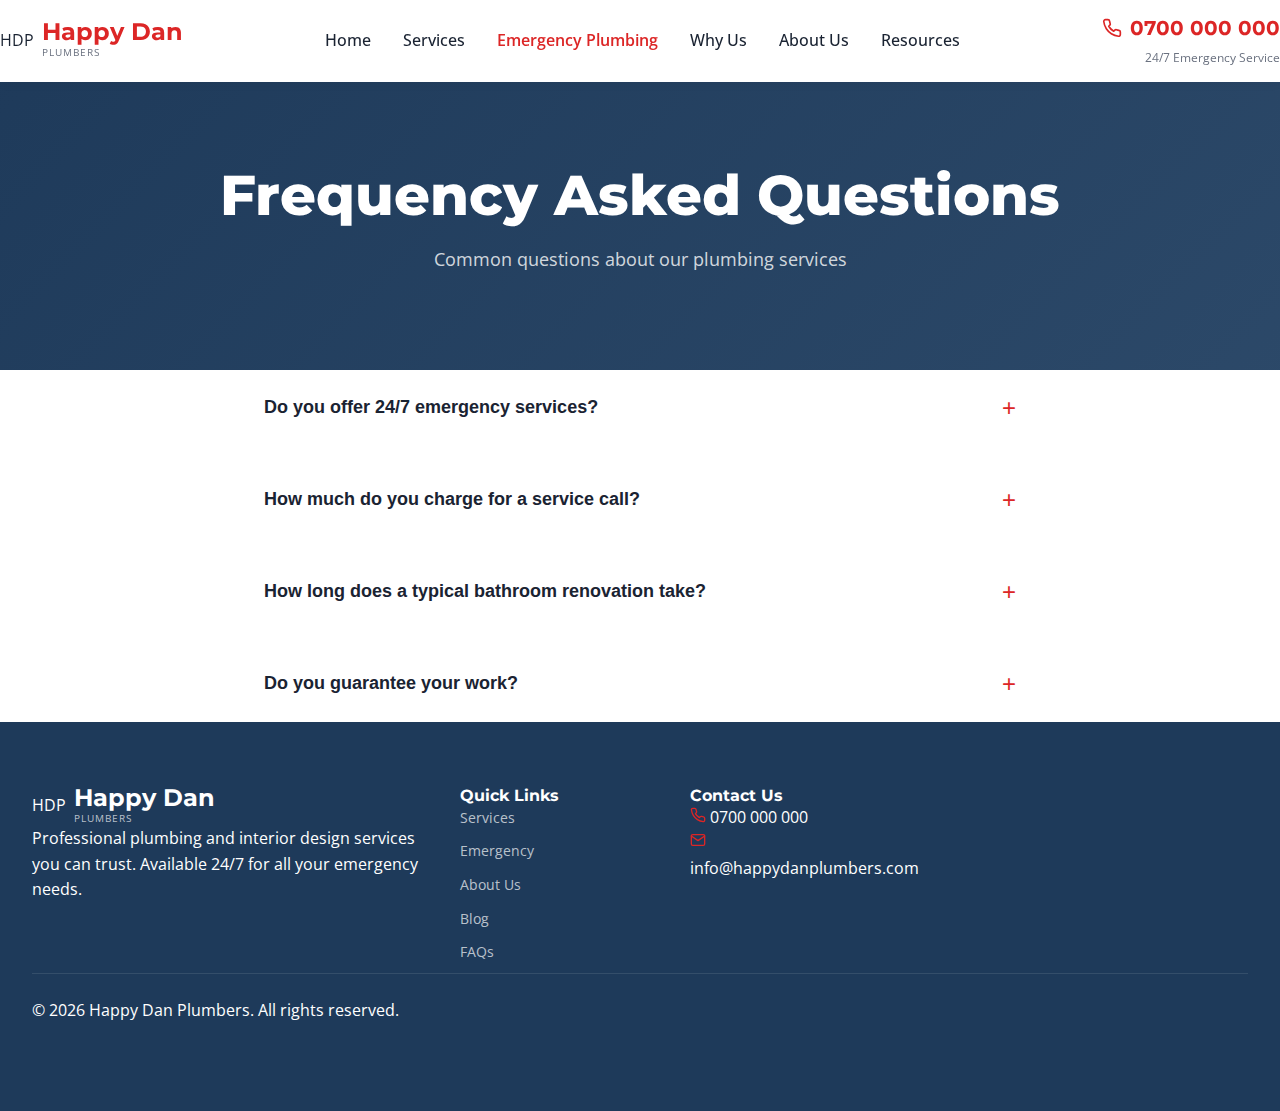
<file: faqs.html>
<!DOCTYPE html>
<html lang="en">

<head>
    <meta charset="UTF-8">
    <meta name="viewport" content="width=device-width, initial-scale=1.0">
    <title>FAQs - Happy Dan Plumbers</title>
    <link rel="preconnect" href="https://fonts.googleapis.com">
    <link rel="preconnect" href="https://fonts.gstatic.com" crossorigin>
    <link
        href="https://fonts.googleapis.com/css2?family=Montserrat:wght@400;500;600;700;800&family=Open+Sans:wght@400;600;700&display=swap"
        rel="stylesheet">
    <link rel="stylesheet" href="styles.css">
</head>

<body>

    <!-- Navigation -->
    <nav class="navbar scrolled">
        <div class="container navbar-content">
            <a href="index.html" class="logo">
                <div class="logo-icon">HDP</div>
                <div class="logo-text">
                    <span class="logo-name">Happy Dan</span>
                    <span class="logo-tagline">Plumbers</span>
                </div>
            </a>

            <!-- Desktop Links -->
            <div class="nav-links">
                <a href="index.html#home" class="nav-link">Home</a>
                <a href="index.html#services" class="nav-link">Services</a>
                <a href="index.html#emergency" class="nav-link nav-link-primary">Emergency Plumbing</a>
                <a href="index.html#why-us" class="nav-link">Why Us</a>
                <a href="index.html#about" class="nav-link">About Us</a>
                <div class="nav-item dropdown">
                    <a href="#" class="nav-link">Resources</a>
                    <div class="dropdown-menu">
                        <a href="faqs.html" class="dropdown-link">FAQs</a>
                        <a href="blog.html" class="dropdown-link">Blog</a>
                    </div>
                </div>
            </div>

            <!-- CTA -->
            <div class="nav-cta">
                <div class="phone-cta">
                    <a href="tel:0700000000" class="phone-number">
                        <svg xmlns="http://www.w3.org/2000/svg" width="20" height="20" viewBox="0 0 24 24" fill="none"
                            stroke="currentColor" stroke-width="2" stroke-linecap="round" stroke-linejoin="round">
                            <path
                                d="M22 16.92v3a2 2 0 0 1-2.18 2 19.79 19.79 0 0 1-8.63-3.07 19.5 19.5 0 0 1-6-6 19.79 19.79 0 0 1-3.07-8.67A2 2 0 0 1 4.11 2h3a2 2 0 0 1 2 1.72 12.84 12.84 0 0 0 .7 2.81 2 2 0 0 1-.45 2.11L8.09 9.91a16 16 0 0 0 6 6l1.27-1.27a2 2 0 0 1 2.11-.45 12.84 12.84 0 0 0 2.81.7A2 2 0 0 1 22 16.92z">
                            </path>
                        </svg>
                        0700 000 000
                    </a>
                    <span class="phone-subtext">24/7 Emergency Service</span>
                </div>
            </div>

            <!-- Mobile Menu Button -->
            <button class="mobile-menu-btn" id="mobileMenuBtn" aria-label="Toggle Menu">
                <svg class="menu-icon" xmlns="http://www.w3.org/2000/svg" width="24" height="24" viewBox="0 0 24 24"
                    fill="none" stroke="currentColor" stroke-width="2" stroke-linecap="round" stroke-linejoin="round">
                    <line x1="3" y1="12" x2="21" y2="12"></line>
                    <line x1="3" y1="6" x2="21" y2="6"></line>
                    <line x1="3" y1="18" x2="21" y2="18"></line>
                </svg>
                <svg class="close-icon hidden" xmlns="http://www.w3.org/2000/svg" width="24" height="24"
                    viewBox="0 0 24 24" fill="none" stroke="currentColor" stroke-width="2" stroke-linecap="round"
                    stroke-linejoin="round">
                    <path d="M18 6 6 18" />
                    <path d="m6 6 12 12" />
                </svg>
            </button>
        </div>

        <!-- Mobile Nav -->
        <div class="container mobile-nav hidden" id="mobileNav">
            <a href="index.html#home" class="mobile-nav-link">Home</a>
            <a href="index.html#services" class="mobile-nav-link">Services</a>
            <a href="index.html#emergency" class="mobile-nav-link">Emergency</a>
            <a href="index.html#why-us" class="mobile-nav-link">Why Choose Us</a>
            <a href="index.html#about" class="mobile-nav-link">About Us</a>
            <a href="faqs.html" class="mobile-nav-link">FAQs</a>
            <a href="blog.html" class="mobile-nav-link">Blog</a>
            <div class="mobile-nav-cta">
                <a href="tel:0700000000" class="btn btn-primary btn-full">Call Now</a>
                <a href="index.html#contact" class="btn btn-navy btn-full">Book Online</a>
            </div>
        </div>
    </nav>

    <!-- Page Header -->
    <header class="page-header">
        <div class="page-header-bg"></div>
        <div class="container page-header-content">
            <h1 class="page-title">Frequency Asked Questions</h1>
            <p class="page-subtitle">Common questions about our plumbing services</p>
        </div>
    </header>

    <!-- FAQ Section -->
    <section class="section">
        <div class="container">
            <div class="faq-accordion">
                <!-- FAQ Item 1 -->
                <div class="faq-item">
                    <button class="faq-question">
                        Do you offer 24/7 emergency services?
                        <span class="faq-icon">+</span>
                    </button>
                    <div class="faq-answer">
                        <p>Yes, we offer 24/7 emergency plumbing services. We understand that plumbing issues can happen
                            at any time, so our team is always ready to respond to your call, day or night.</p>
                    </div>
                </div>

                <!-- FAQ Item 2 -->
                <div class="faq-item">
                    <button class="faq-question">
                        How much do you charge for a service call?
                        <span class="faq-icon">+</span>
                    </button>
                    <div class="faq-answer">
                        <p>Our service call fees vary depending on the location and the nature of the issue. We provide
                            upfront pricing and will give you a detailed estimate before starting any work.</p>
                    </div>
                </div>

                <!-- FAQ Item 3 -->
                <div class="faq-item">
                    <button class="faq-question">
                        How long does a typical bathroom renovation take?
                        <span class="faq-icon">+</span>
                    </button>
                    <div class="faq-answer">
                        <p>A typical bathroom renovation can take anywhere from 1 to 3 weeks, depending on the
                            complexity of the project, size of the bathroom, and materials selected. We will provide a
                            timeline during the planning phase.</p>
                    </div>
                </div>

                <!-- FAQ Item 4 -->
                <div class="faq-item">
                    <button class="faq-question">
                        Do you guarantee your work?
                        <span class="faq-icon">+</span>
                    </button>
                    <div class="faq-answer">
                        <p>Absolutely. We stand behind our work with a satisfaction guarantee. All our installations and
                            repairs come with a warranty for your peace of mind.</p>
                    </div>
                </div>
            </div>
        </div>
    </section>

    <!-- Footer -->
    <footer class="footer">
        <div class="container">
            <div class="footer-grid">
                <div class="footer-brand">
                    <div class="logo">
                        <div class="logo-icon">HDP</div>
                        <div class="logo-text">
                            <span class="logo-name light">Happy Dan</span>
                            <span class="logo-tagline light">Plumbers</span>
                        </div>
                    </div>
                    <p class="footer-desc">Professional plumbing and interior design services you can trust. Available
                        24/7 for all your emergency needs.</p>
                </div>
                <div class="footer-links">
                    <h4>Quick Links</h4>
                    <ul>
                        <li><a href="index.html#services">Services</a></li>
                        <li><a href="index.html#emergency">Emergency</a></li>
                        <li><a href="index.html#about">About Us</a></li>
                        <li><a href="blog.html">Blog</a></li>
                        <li><a href="faqs.html">FAQs</a></li>
                    </ul>
                </div>
                <div class="footer-contact">
                    <h4>Contact Us</h4>
                    <p>
                        <svg xmlns="http://www.w3.org/2000/svg" width="16" height="16" viewBox="0 0 24 24" fill="none"
                            stroke="currentColor" stroke-width="2" stroke-linecap="round" stroke-linejoin="round">
                            <path
                                d="M22 16.92v3a2 2 0 0 1-2.18 2 19.79 19.79 0 0 1-8.63-3.07 19.5 19.5 0 0 1-6-6 19.79 19.79 0 0 1-3.07-8.67A2 2 0 0 1 4.11 2h3a2 2 0 0 1 2 1.72 12.84 12.84 0 0 0 .7 2.81 2 2 0 0 1-.45 2.11L8.09 9.91a16 16 0 0 0 6 6l1.27-1.27a2 2 0 0 1 2.11-.45 12.84 12.84 0 0 0 2.81.7A2 2 0 0 1 22 16.92z">
                            </path>
                        </svg>
                        0700 000 000
                    </p>
                    <p>
                        <svg xmlns="http://www.w3.org/2000/svg" width="16" height="16" viewBox="0 0 24 24" fill="none"
                            stroke="currentColor" stroke-width="2" stroke-linecap="round" stroke-linejoin="round">
                            <path d="M4 4h16c1.1 0 2 .9 2 2v12c0 1.1-.9 2-2 2H4c-1.1 0-2-.9-2-2V6c0-1.1.9-2 2-2z">
                            </path>
                            <polyline points="22,6 12,13 2,6"></polyline>
                        </svg>
                        info@happydanplumbers.com
                    </p>
                </div>
            </div>
            <div class="footer-bottom">
                <p>&copy; 2026 Happy Dan Plumbers. All rights reserved.</p>
            </div>
        </div>
    </footer>

    <script src="script.js"></script>
</body>

</html>
</file>
<file: styles.css>
/* ========================================
   CSS Reset & Base Styles
======================================== */
*,
*::before,
*::after {
  box-sizing: border-box;
  margin: 0;
  padding: 0;
}

:root {
  /* Colors */
  --primary: #dc2626;
  --primary-dark: #b91c1c;
  --secondary: #1e3a5a;
  --secondary-light: #2d4a6a;
  --background: #ffffff;
  --foreground: #1a2332;
  --muted: #f3f4f6;
  --muted-foreground: #6b7280;
  --border: #e5e7eb;
  --star: #fbbf24;

  /* Spacing */
  --container-max: 1280px;
  --container-padding: 1rem;

  /* Shadows */
  --shadow-card: 0 4px 20px -4px rgba(26, 35, 50, 0.1);
  --shadow-button: 0 4px 14px -2px rgba(220, 38, 38, 0.4);
  --shadow-nav: 0 2px 10px -2px rgba(26, 35, 50, 0.1);

  /* Border Radius */
  --radius: 0.5rem;
  --radius-lg: 0.75rem;
}

body {
  font-family: 'Open Sans', system-ui, sans-serif;
  color: var(--foreground);
  background-color: var(--background);
  line-height: 1.6;
  -webkit-font-smoothing: antialiased;
}

h1,
h2,
h3,
h4,
h5,
h6 {
  font-family: 'Montserrat', system-ui, sans-serif;
  font-weight: 700;
  line-height: 1.2;
}

a {
  text-decoration: none;
  color: inherit;
}

img {
  max-width: 100%;
  height: auto;
}

ul {
  list-style: none;
}

/* ========================================
   Utility Classes
======================================== */
.container {
  max-width: var(--container-max);
  margin: 0 auto;
  padding: 0 var(--container-padding);
}

.hidden {
  display: none !important;
}

.text-primary {
  color: var(--primary);
}

.desktop-only {
  display: none;
}

@media (min-width: 768px) {
  .desktop-only {
    display: inline;
  }

  :root {
    --container-padding: 1.5rem;
  }
}

@media (min-width: 1024px) {
  :root {
    --container-padding: 2rem;
  }
}

/* ========================================
   Buttons
======================================== */
.btn {
  display: inline-flex;
  align-items: center;
  justify-content: center;
  gap: 0.5rem;
  padding: 0.75rem 1.5rem;
  font-family: 'Montserrat', sans-serif;
  font-weight: 600;
  font-size: 0.875rem;
  border-radius: var(--radius);
  border: none;
  cursor: pointer;
  transition: all 0.2s ease;
}

.btn-primary {
  background: var(--primary);
  color: white;
  box-shadow: var(--shadow-button);
}

.btn-primary:hover {
  background: var(--primary-dark);
  transform: scale(1.02);
}

.btn-navy {
  background: var(--secondary);
  color: white;
}

.btn-navy:hover {
  background: var(--secondary-light);
}

.btn-white {
  background: white;
  color: var(--primary);
}

.btn-white:hover {
  background: rgba(255, 255, 255, 0.9);
}

.btn-lg {
  padding: 1rem 2rem;
  font-size: 1rem;
}

.btn-full {
  width: 100%;
}

/* ========================================
   Header - Top Bar
======================================== */
.top-bar {
  background: var(--secondary);
  padding: 0.5rem 0;
  font-size: 0.875rem;
}

.top-bar-content {
  display: flex;
  align-items: center;
  justify-content: space-between;
}

.top-bar-text {
  color: rgba(255, 255, 255, 0.8);
  display: none;
}

@media (min-width: 640px) {
  .top-bar-text {
    display: inline;
  }
}

.top-bar-links {
  display: flex;
  align-items: center;
  gap: 1rem;
  color: white;
  margin-left: auto;
}

.top-bar-link {
  display: flex;
  align-items: center;
  gap: 0.25rem;
  transition: color 0.2s;
}

.top-bar-link:hover {
  color: var(--primary);
}

.top-bar-link span {
  display: none;
}

@media (min-width: 640px) {
  .top-bar-link span {
    display: inline;
  }
}

/* ========================================
   Header - Navbar
======================================== */
.navbar {
  background: var(--background);
  box-shadow: var(--shadow-nav);
  position: sticky;
  top: 0;
  z-index: 100;
}

.navbar-content {
  display: flex;
  align-items: center;
  justify-content: space-between;
  padding: 0.75rem 0;
}

/* Logo */
.logo {
  display: flex;
  align-items: center;
  gap: 0.5rem;
}

.logo-image {
  height: 48px;
  width: auto;
  object-fit: contain;
}

.logo-name {
  font-family: 'Montserrat', sans-serif;
  font-weight: 700;
  font-size: 1.5rem;
  color: var(--primary);
  display: block;
  line-height: 1;
}

.logo-name.light {
  color: white;
}

.logo-tagline {
  font-size: 0.65rem;
  color: var(--muted-foreground);
  text-transform: uppercase;
  letter-spacing: 0.1em;
  display: block;
}

.logo-tagline.light {
  color: rgba(255, 255, 255, 0.7);
}

/* Desktop Navigation */
.nav-links {
  display: none;
  align-items: center;
  gap: 2rem;
}

@media (min-width: 1024px) {
  .nav-links {
    display: flex;
  }
}

.nav-link {
  font-weight: 500;
  color: var(--foreground);
  transition: color 0.2s;
}

.nav-link:hover {
  color: var(--primary) !important;
  /* Force hover color */
}

/* Dropdown Menu */
.dropdown {
  position: relative;
  height: 100%;
  display: flex;
  align-items: center;
}

.dropdown-menu {
  position: absolute;
  top: 100%;
  left: 50%;
  transform: translateX(-50%) translateY(10px);
  background: white;
  min-width: 180px;
  padding: 0.5rem 0;
  border-radius: var(--radius);
  box-shadow: 0 10px 15px -3px rgba(0, 0, 0, 0.1), 0 4px 6px -2px rgba(0, 0, 0, 0.05);
  opacity: 0;
  visibility: hidden;
  transition: all 0.3s ease;
  z-index: 1000;
}

.dropdown:hover .dropdown-menu {
  opacity: 1;
  visibility: visible;
  transform: translateX(-50%) translateY(0);
}

.dropdown-link {
  display: block;
  padding: 0.75rem 1.5rem;
  color: var(--foreground);
  font-weight: 500;
  transition: all 0.2s;
  text-decoration: none;
  font-size: 0.875rem;
}

.dropdown-link:hover {
  background: var(--muted);
  color: var(--primary);
  padding-left: 1.75rem;
}

.nav-link-primary {
  color: var(--primary);
  font-weight: 600;
}

/* Nav CTA */
.nav-cta {
  display: none;
  align-items: center;
  gap: 1rem;
}

@media (min-width: 768px) {
  .nav-cta {
    display: flex;
  }
}

.phone-cta {
  text-align: right;
}

.phone-number {
  display: flex;
  align-items: center;
  gap: 0.5rem;
  color: var(--primary);
  font-family: 'Montserrat', sans-serif;
  font-weight: 700;
  font-size: 1.25rem;
  transition: color 0.2s;
}

.phone-number:hover {
  color: var(--primary-dark);
}

.phone-subtext {
  font-size: 0.75rem;
  color: var(--muted-foreground);
}

/* Mobile Menu Button */
.mobile-menu-btn {
  display: flex;
  padding: 0.5rem;
  background: none;
  border: none;
  cursor: pointer;
}

@media (min-width: 1024px) {
  .mobile-menu-btn {
    display: none;
  }
}

/* Mobile Navigation */
.mobile-nav {
  padding: 1rem 0;
  border-top: 1px solid var(--border);
  animation: fadeIn 0.3s ease;
}

@keyframes fadeIn {
  from {
    opacity: 0;
    transform: translateY(-10px);
  }

  to {
    opacity: 1;
    transform: translateY(0);
  }
}

.mobile-nav-link {
  display: block;
  padding: 0.75rem 0;
  font-weight: 500;
  color: var(--foreground);
  transition: color 0.2s;
}

.mobile-nav-link:hover {
  color: var(--primary);
}

.mobile-nav-cta {
  padding-top: 1rem;
  margin-top: 1rem;
  border-top: 1px solid var(--border);
  display: flex;
  flex-direction: column;
  gap: 0.75rem;
}

/* ========================================
   Hero Section
======================================== */
.hero {
  position: relative;
  min-height: 700px;
  display: flex;
  align-items: center;
}

.hero-bg {
  position: absolute;
  inset: 0;
  background: linear-gradient(135deg, var(--secondary) 0%, var(--secondary-light) 100%);
}

.hero-bg::before {
  content: '';
  position: absolute;
  inset: 0;
  background: url('https://images.unsplash.com/photo-1581578731548-c64695cc6952?w=1920&q=80') center/cover no-repeat;
  opacity: 0.2;
}

.hero .container {
  position: relative;
  padding-top: 4rem;
  padding-bottom: 4rem;
}

.hero-grid {
  display: grid;
  gap: 3rem;
  align-items: center;
}

@media (min-width: 1024px) {
  .hero-grid {
    grid-template-columns: 1fr 1fr;
  }
}

/* Hero Content */
.hero-content {
  color: white;
  animation: fadeIn 0.5s ease;
}

.hero-subtitle {
  font-size: 1.125rem;
  opacity: 0.9;
  margin-bottom: 0.5rem;
}

.hero-title {
  font-size: 2.5rem;
  line-height: 1.1;
  margin-bottom: 1.5rem;
}

@media (min-width: 768px) {
  .hero-title {
    font-size: 3.5rem;
  }
}

.hero-description {
  font-size: 1.125rem;
  opacity: 0.9;
  margin-bottom: 2rem;
  max-width: 560px;
}

/* Hero Stats */
.hero-stats {
  display: flex;
  align-items: center;
  gap: 2rem;
  flex-wrap: wrap;
}

.stat-item {
  display: flex;
  align-items: center;
  gap: 0.75rem;
}

.stat-icons {
  display: flex;
}

.stat-icon {
  width: 2rem;
  height: 2rem;
  border-radius: 50%;
  background: var(--primary);
  display: flex;
  align-items: center;
  justify-content: center;
  font-size: 0.75rem;
  margin-left: -0.25rem;
  border: 2px solid var(--secondary);
}

.stat-icon:first-child {
  margin-left: 0;
}

.stat-text {
  display: flex;
  flex-direction: column;
}

.stat-number {
  font-family: 'Montserrat', sans-serif;
  font-weight: 700;
  font-size: 1.5rem;
}

.stat-label {
  font-size: 0.875rem;
  opacity: 0.8;
}

.stat-divider {
  width: 1px;
  height: 40px;
  background: rgba(255, 255, 255, 0.3);
}

.stat-rating {
  display: flex;
  align-items: center;
  gap: 0.25rem;
}

.stars {
  display: flex;
  gap: 0.125rem;
}

.star {
  width: 1rem;
  height: 1rem;
  fill: var(--star);
  stroke: var(--star);
}

.star.half {
  opacity: 0.5;
}

/* Hero Form */
.hero-form-wrapper {
  background: white;
  border-radius: var(--radius-lg);
  box-shadow: var(--shadow-card);
  overflow: hidden;
  animation: slideInRight 0.5s ease;
}

@keyframes slideInRight {
  from {
    opacity: 0;
    transform: translateX(20px);
  }

  to {
    opacity: 1;
    transform: translateX(0);
  }
}

.form-tabs {
  display: flex;
}

.form-tab {
  flex: 1;
  display: flex;
  align-items: center;
  justify-content: center;
  gap: 0.5rem;
  padding: 1rem 1.5rem;
  background: var(--muted);
  color: var(--muted-foreground);
  font-weight: 600;
  border: none;
  cursor: pointer;
  transition: all 0.2s;
}

.form-tab.active {
  background: white;
  color: var(--primary);
  border-bottom: 2px solid var(--primary);
}

.form-tab:hover:not(.active) {
  color: var(--foreground);
}

.hero-form {
  padding: 1.5rem;
}

.form-title {
  font-size: 1.25rem;
  color: var(--primary);
  margin-bottom: 1.5rem;
}

.form-row {
  display: grid;
  grid-template-columns: 1fr 1fr;
  gap: 1rem;
}

.form-group {
  margin-bottom: 1rem;
}

.form-group label {
  display: block;
  font-size: 0.875rem;
  font-weight: 500;
  margin-bottom: 0.25rem;
  color: var(--foreground);
}

.form-group input {
  width: 100%;
  padding: 0.75rem;
  border: 1px solid var(--border);
  border-radius: var(--radius);
  font-size: 1rem;
  transition: border-color 0.2s, box-shadow 0.2s;
}

.form-group input:focus {
  outline: none;
  border-color: var(--primary);
  box-shadow: 0 0 0 3px rgba(220, 38, 38, 0.1);
}

.form-checkbox {
  display: flex;
  align-items: flex-start;
  gap: 0.5rem;
  margin-bottom: 1rem;
}

.form-checkbox input {
  margin-top: 0.25rem;
  width: 1rem;
  height: 1rem;
  accent-color: var(--primary);
}

.form-checkbox label {
  font-size: 0.875rem;
  color: var(--muted-foreground);
}

.form-disclaimer {
  font-size: 0.75rem;
  color: var(--muted-foreground);
  margin-top: 1rem;
}

.form-disclaimer a {
  color: var(--primary);
}

.form-disclaimer a:hover {
  text-decoration: underline;
}

/* ========================================
   Services Section
======================================== */
.services {
  padding: 4rem 0;
  background: var(--muted);
}

@media (min-width: 768px) {
  .services {
    padding: 6rem 0;
  }
}

.section-header {
  text-align: center;
  margin-bottom: 3rem;
}

.section-title {
  font-size: 2rem;
  margin-bottom: 1rem;
}

@media (min-width: 768px) {
  .section-title {
    font-size: 2.5rem;
  }
}

.section-description {
  color: var(--muted-foreground);
  max-width: 640px;
  margin: 0 auto;
}

.section-title.light,
.section-description.light {
  color: white;
}

.section-description.light {
  opacity: 0.8;
}

.services-grid {
  display: grid;
  gap: 1.5rem;
}

@media (min-width: 768px) {
  .services-grid {
    grid-template-columns: repeat(2, 1fr);
  }
}

@media (min-width: 1024px) {
  .services-grid {
    grid-template-columns: repeat(3, 1fr);
  }
}

.service-card {
  background: white;
  padding: 1.5rem;
  border-radius: var(--radius-lg);
  box-shadow: var(--shadow-card);
  border: 1px solid var(--border);
  transition: box-shadow 0.3s, transform 0.3s;
  cursor: pointer;
}

.service-card:hover {
  box-shadow: 0 10px 40px -10px rgba(26, 35, 50, 0.15);
  transform: translateY(-2px);
}

.service-icon {
  width: 3.5rem;
  height: 3.5rem;
  border-radius: var(--radius);
  background: rgba(220, 38, 38, 0.1);
  display: flex;
  align-items: center;
  justify-content: center;
  color: var(--primary);
  margin-bottom: 1rem;
  transition: background 0.3s, color 0.3s;
}

.service-card:hover .service-icon {
  background: var(--primary);
  color: white;
}

.service-title {
  font-size: 1.25rem;
  margin-bottom: 0.5rem;
}

.service-description {
  color: var(--muted-foreground);
  margin-bottom: 1rem;
}

.service-link {
  color: var(--primary);
  font-weight: 600;
  transition: color 0.2s;
}

.service-link:hover {
  text-decoration: underline;
}

.service-tabs {
  display: flex;
  justify-content: center;
  gap: 1rem;
  margin-bottom: 3rem;
  flex-wrap: wrap;
}

.service-tab-btn {
  padding: 0.75rem 2rem;
  border-radius: 50px;
  background: white;
  border: 2px solid transparent;
  color: var(--muted-foreground);
  font-family: 'Montserrat', sans-serif;
  font-weight: 600;
  cursor: pointer;
  transition: all 0.3s ease;
  box-shadow: 0 4px 6px -1px rgba(0, 0, 0, 0.05);
}

.service-tab-btn:hover {
  color: var(--primary);
  background: white;
  transform: translateY(-2px);
}

.service-tab-btn.active {
  background: var(--primary);
  color: white;
  box-shadow: 0 10px 15px -3px rgba(220, 38, 38, 0.3);
}

.tab-content {
  display: none;
  animation: fadeIn 0.5s ease;
}

.tab-content.active {
  display: block;
}

/* ========================================
   Why Choose Us Section
======================================== */
.why-us {
  padding: 4rem 0;
  background: var(--secondary);
}

@media (min-width: 768px) {
  .why-us {
    padding: 6rem 0;
  }
}

.reasons-grid {
  display: grid;
  gap: 2rem;
}

@media (min-width: 768px) {
  .reasons-grid {
    grid-template-columns: repeat(2, 1fr);
  }
}

@media (min-width: 1024px) {
  .reasons-grid {
    grid-template-columns: repeat(3, 1fr);
  }
}

.reason-item {
  display: flex;
  align-items: flex-start;
  gap: 1rem;
}

.reason-icon {
  width: 3rem;
  height: 3rem;
  border-radius: 50%;
  background: var(--primary);
  display: flex;
  align-items: center;
  justify-content: center;
  color: white;
  flex-shrink: 0;
  transition: transform 0.3s;
}

.reason-item:hover .reason-icon {
  transform: scale(1.1);
}

.reason-title {
  font-size: 1.125rem;
  color: white;
  margin-bottom: 0.25rem;
}

.reason-description {
  color: rgba(255, 255, 255, 0.7);
  font-size: 0.875rem;
}

/* ========================================
   About Us Section
======================================== */
.about {
  padding: 4rem 0;
  background: white;
}

@media (min-width: 768px) {
  .about {
    padding: 6rem 0;
  }
}

.about-grid {
  display: grid;
  gap: 3rem;
  align-items: center;
}

@media (min-width: 1024px) {
  .about-grid {
    grid-template-columns: 1fr 1fr;
  }
}

.about-content {
  animation: fadeIn 0.5s ease;
}

.about-subtitle {
  color: var(--primary);
  font-weight: 700;
  text-transform: uppercase;
  letter-spacing: 0.1em;
  margin-bottom: 0.5rem;
  display: block;
}

.about-title {
  font-size: 2rem;
  margin-bottom: 1.5rem;
  color: var(--foreground);
}

@media (min-width: 768px) {
  .about-title {
    font-size: 2.5rem;
  }
}

.about-text {
  color: var(--muted-foreground);
  margin-bottom: 1.5rem;
  line-height: 1.8;
}

.about-values {
  display: grid;
  grid-template-columns: repeat(auto-fit, minmax(150px, 1fr));
  gap: 1.5rem;
  margin-top: 2rem;
}

.value-item {
  display: flex;
  align-items: center;
  gap: 0.75rem;
}

.value-icon {
  width: 2rem;
  height: 2rem;
  background: rgba(220, 38, 38, 0.1);
  color: var(--primary);
  border-radius: 50%;
  display: flex;
  align-items: center;
  justify-content: center;
}

.value-text {
  font-weight: 600;
  color: var(--foreground);
}

.about-image {
  position: relative;
  border-radius: var(--radius-lg);
  overflow: hidden;
  box-shadow: var(--shadow-card);
}

.about-image img {
  width: 100%;
  height: 100%;
  object-fit: cover;
  transition: transform 0.5s ease;
}

.about-image:hover img {
  transform: scale(1.05);
}

/* ========================================
   Internal Page Styles
======================================== */
/* ========================================
   Internal Page Styles
======================================== */
.page-header {
  position: relative;
  background: var(--secondary);
  padding: 8rem 0 4rem;
  /* Reduced mobile padding */
  text-align: center;
  color: white;
  margin-top: -80px;
  /* Pull up behind navbar */
}

@media (min-width: 768px) {
  .page-header {
    padding: 10rem 0 6rem;
  }
}

.page-header-bg {
  position: absolute;
  inset: 0;
  background: linear-gradient(135deg, rgba(30, 58, 90, 0.95) 0%, rgba(45, 74, 106, 0.9) 100%);
  z-index: 0;
}

.page-header-bg::before {
  content: '';
  position: absolute;
  inset: 0;
  background: url('https://images.unsplash.com/photo-1581578731548-c64695cc6952?w=1920&q=80') center/cover no-repeat;
  opacity: 0.1;
}

.page-header-content {
  position: relative;
  z-index: 1;
}

.page-title {
  font-size: 2rem;
  /* Smaller mobile font size */
  font-weight: 800;
  margin-bottom: 1rem;
}

@media (min-width: 768px) {
  .page-title {
    font-size: 3.5rem;
  }
}

.page-subtitle {
  font-size: 1rem;
  color: rgba(255, 255, 255, 0.8);
  max-width: 600px;
  margin: 0 auto;
  padding: 0 1rem;
}

@media (min-width: 768px) {
  .page-subtitle {
    font-size: 1.125rem;
  }
}

/* ========================================
   Blog Styles
======================================== */
.blog-grid {
  display: grid;
  grid-template-columns: repeat(auto-fit, minmax(280px, 1fr));
  /* Safer min-width for mobile */
  gap: 2rem;
}

.blog-card {
  background: white;
  border-radius: var(--radius-lg);
  overflow: hidden;
  box-shadow: var(--shadow-card);
  transition: transform 0.3s ease, box-shadow 0.3s ease;
}

.blog-card:hover {
  transform: translateY(-5px);
  box-shadow: var(--shadow-lg);
}

.blog-image {
  height: 200px;
  overflow: hidden;
}

.blog-image img {
  width: 100%;
  height: 100%;
  object-fit: cover;
  transition: transform 0.5s ease;
}

.blog-card:hover .blog-image img {
  transform: scale(1.05);
}

.blog-content {
  padding: 1.5rem;
}

.blog-meta {
  font-size: 0.875rem;
  color: var(--muted-foreground);
  margin-bottom: 0.5rem;
}

.blog-title {
  font-size: 1.25rem;
  margin-bottom: 0.75rem;
  color: var(--foreground);
}

.blog-excerpt {
  color: var(--muted-foreground);
  margin-bottom: 1.5rem;
  line-height: 1.6;
}

.blog-link {
  color: var(--primary);
  font-weight: 600;
  text-decoration: none;
  display: inline-flex;
  align-items: center;
  transition: color 0.2s;
}

.blog-link:hover {
  color: var(--primary-dark);
}

/* ========================================
   FAQ Styles
======================================== */
.faq-accordion {
  max-width: 800px;
  margin: 0 auto;
  display: flex;
  flex-direction: column;
  gap: 1rem;
}

.faq-item {
  background: white;
  border-radius: var(--radius);
  box-shadow: var(--shadow-sm);
  overflow: hidden;
}

.faq-question {
  width: 100%;
  text-align: left;
  padding: 1.5rem;
  background: none;
  border: none;
  display: flex;
  align-items: center;
  justify-content: space-between;
  font-weight: 600;
  font-size: 1.125rem;
  color: var(--foreground);
  cursor: pointer;
  transition: background 0.2s;
}

.faq-question:hover {
  background: var(--background);
}

.faq-icon {
  font-size: 1.5rem;
  font-weight: 400;
  color: var(--primary);
  transition: transform 0.3s ease;
}

.faq-item.active .faq-icon {
  transform: rotate(45deg);
}

.faq-answer {
  max-height: 0;
  overflow: hidden;
  transition: max-height 0.3s ease;
  background: var(--background);
}

.faq-item.active .faq-answer {
  max-height: 200px;
  /* Adjust as needed or use JS for precise height */
}

.faq-answer p {
  padding: 0 1.5rem 1.5rem;
  color: var(--muted-foreground);
  line-height: 1.6;
  margin: 0;
}

/* ========================================
   Testimonials Section
======================================== */
.testimonials {
  padding: 4rem 0;
  background: var(--background);
}

@media (min-width: 768px) {
  .testimonials {
    padding: 6rem 0;
  }
}

.testimonials-grid {
  display: grid;
  gap: 2rem;
}

@media (min-width: 768px) {
  .testimonials-grid {
    grid-template-columns: repeat(3, 1fr);
  }
}

.testimonial-card {
  background: var(--muted);
  padding: 1.5rem;
  border-radius: var(--radius-lg);
  position: relative;
}

.quote-icon {
  position: absolute;
  top: 1rem;
  right: 1rem;
  color: rgba(220, 38, 38, 0.2);
}

.testimonial-stars {
  display: flex;
  gap: 0.125rem;
  margin-bottom: 1rem;
}

.testimonial-stars .star {
  width: 1.25rem;
  height: 1.25rem;
}

.testimonial-text {
  font-style: italic;
  color: var(--foreground);
  margin-bottom: 1.5rem;
  line-height: 1.7;
}

.author-name {
  font-family: 'Montserrat', sans-serif;
  font-weight: 700;
}

.author-location {
  font-size: 0.875rem;
  color: var(--muted-foreground);
}

/* ========================================
   CTA Section
======================================== */
.cta {
  background: linear-gradient(180deg, var(--primary) 0%, var(--primary-dark) 100%);
  padding: 4rem 0;
  text-align: center;
}

.cta-title {
  font-size: 2rem;
  color: white;
  margin-bottom: 1rem;
}

@media (min-width: 768px) {
  .cta-title {
    font-size: 2.5rem;
  }
}

.cta-description {
  color: rgba(255, 255, 255, 0.9);
  max-width: 640px;
  margin: 0 auto 2rem;
}

.cta-buttons {
  display: flex;
  flex-direction: column;
  align-items: center;
  gap: 1rem;
}

@media (min-width: 640px) {
  .cta-buttons {
    flex-direction: row;
    justify-content: center;
  }
}

/* ========================================
   Footer
======================================== */
.footer {
  background: var(--secondary);
  color: white;
}

.footer .container {
  padding-top: 4rem;
  padding-bottom: 4rem;
}

.footer-grid {
  display: grid;
  gap: 2rem;
}

@media (min-width: 768px) {
  .footer-grid {
    grid-template-columns: repeat(2, 1fr);
  }
}

@media (min-width: 1024px) {
  .footer-grid {
    grid-template-columns: 2fr 1fr 1fr 1.5fr;
  }
}

.footer-logo {
  display: flex;
  align-items: center;
  gap: 0.5rem;
  margin-bottom: 1rem;
}

.footer-description {
  color: rgba(255, 255, 255, 0.7);
  margin-bottom: 1.5rem;
  font-size: 0.875rem;
}

.social-links {
  display: flex;
  gap: 0.75rem;
}

.social-link {
  width: 2.5rem;
  height: 2.5rem;
  border-radius: 50%;
  background: rgba(255, 255, 255, 0.1);
  display: flex;
  align-items: center;
  justify-content: center;
  transition: background 0.2s;
}

.social-link:hover {
  background: var(--primary);
}

.footer-title {
  font-size: 1.125rem;
  margin-bottom: 1rem;
}

.footer-links li {
  margin-bottom: 0.5rem;
}

.footer-links a {
  color: rgba(255, 255, 255, 0.7);
  font-size: 0.875rem;
  transition: color 0.2s;
}

.footer-links a:hover {
  color: var(--primary);
}

.footer-contact li {
  display: flex;
  align-items: flex-start;
  gap: 0.75rem;
  margin-bottom: 1rem;
  color: rgba(255, 255, 255, 0.7);
  font-size: 0.875rem;
}

.footer-contact svg {
  color: var(--primary);
  flex-shrink: 0;
  margin-top: 0.125rem;
}

.contact-primary {
  color: white;
  font-weight: 600;
}

.contact-secondary {
  font-size: 0.75rem;
}

.footer-contact a {
  color: rgba(255, 255, 255, 0.7);
  transition: color 0.2s;
}

.footer-contact a:hover {
  color: var(--primary);
}

.footer-bottom {
  border-top: 1px solid rgba(255, 255, 255, 0.1);
  padding: 1.5rem 0;
}

.footer-bottom-content {
  display: flex;
  flex-direction: column;
  align-items: center;
  gap: 1rem;
  font-size: 0.875rem;
  color: rgba(255, 255, 255, 0.6);
}

@media (min-width: 768px) {
  .footer-bottom-content {
    flex-direction: row;
    justify-content: space-between;
  }
}

.footer-bottom-links {
  display: flex;
  gap: 1.5rem;
}

.footer-bottom-links a {
  transition: color 0.2s;
}

.footer-bottom-links a:hover {
  color: var(--primary);
}

/* ========================================
   Modals
======================================== */
.modal-overlay {
  position: fixed;
  inset: 0;
  background: rgba(26, 35, 50, 0.8);
  display: flex;
  align-items: center;
  justify-content: center;
  z-index: 1000;
  padding: 1rem;
  opacity: 0;
  visibility: hidden;
  transition: all 0.3s ease;
}

.modal-overlay.active {
  opacity: 1;
  visibility: visible;
}

.modal-content {
  background: white;
  padding: 2rem;
  border-radius: var(--radius-lg);
  width: 100%;
  max-width: 500px;
  position: relative;
  transform: translateY(20px);
  transition: all 0.3s ease;
}

.modal-overlay.active .modal-content {
  transform: translateY(0);
}

.modal-close {
  position: absolute;
  top: 1rem;
  right: 1rem;
  background: none;
  border: none;
  cursor: pointer;
  color: var(--muted-foreground);
  transition: color 0.2s;
}

.modal-close:hover {
  color: var(--foreground);
}

/* ========================================
   Toasts
======================================== */
.toast {
  position: fixed;
  bottom: 2rem;
  right: 2rem;
  padding: 1rem 2rem;
  border-radius: var(--radius);
  background: var(--secondary);
  color: white;
  box-shadow: 0 10px 15px -3px rgba(0, 0, 0, 0.1);
  transform: translateY(100px);
  opacity: 0;
  transition: all 0.3s ease;
  z-index: 2000;
}

.toast.active {
  transform: translateY(0);
  opacity: 1;
}

.toast-error {
  background: var(--primary);
}

/* ========================================
   Animations
======================================== */
.animate-in {
  opacity: 1 !important;
  transform: translateY(0) !important;
}

/* ========================================
   Service Detail Modal
======================================== */
.service-modal-content {
  max-width: 800px;
  padding: 0;
  overflow: hidden;
  display: flex;
  flex-direction: column;
}

@media (min-width: 768px) {
  .service-modal-content {
    flex-direction: row;
  }
}

.service-modal-grid {
  display: flex;
  flex-direction: column;
  flex: 1;
}

@media (min-width: 768px) {
  .service-modal-grid {
    flex-direction: row;
  }
}

.service-modal-image {
  height: 250px;
  background: #f0f0f0;
  flex: 1;
}

@media (min-width: 768px) {
  .service-modal-image {
    height: auto;
    min-height: 400px;
  }
}

.service-modal-image img {
  width: 100%;
  height: 100%;
  object-fit: cover;
}

.service-modal-info {
  padding: 2rem;
  display: flex;
  flex-direction: column;
  justify-content: center;
  flex: 1;
}

#modalServiceTitle {
  color: var(--primary);
  margin-bottom: 1rem;
  font-size: 1.75rem;
}

#modalServiceDescription {
  color: var(--muted-foreground);
  line-height: 1.6;
  margin-bottom: 2rem;
}

.modal-cta {
  margin-top: auto;
}

.service-card {
  cursor: pointer;
}

.close-modal {
  position: absolute;
  top: 1rem;
  right: 1rem;
  background: white;
  border: none;
  font-size: 2rem;
  line-height: 1;
  cursor: pointer;
  z-index: 10;
  width: 40px;
  height: 40px;
  border-radius: 50%;
  display: flex;
  align-items: center;
  justify-content: center;
  box-shadow: 0 2px 10px rgba(0, 0, 0, 0.1);
  transition: all 0.2s;
}

.close-modal:hover {
  background: var(--primary);
  color: white;
}
</file>
